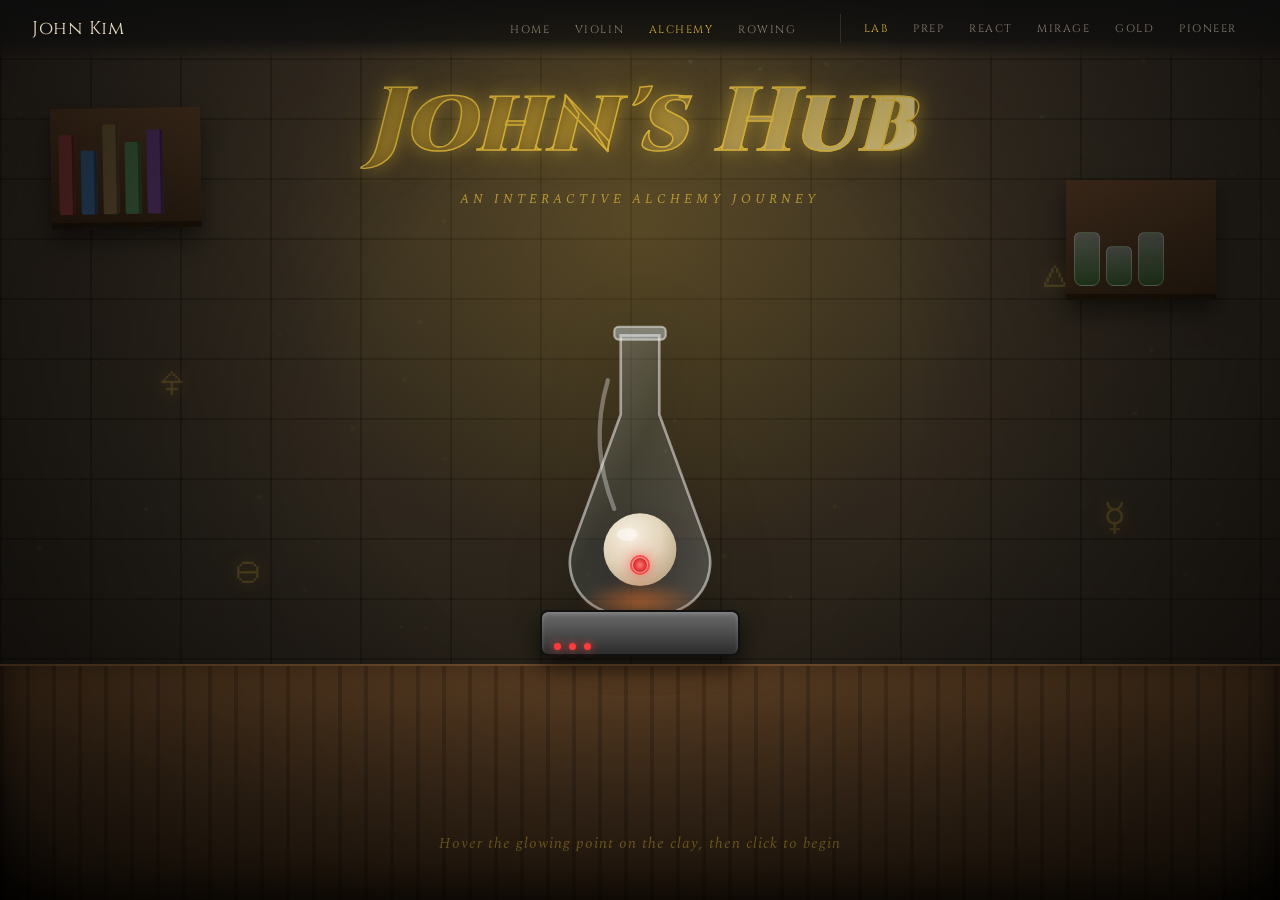
<file: Yohwan_2nd_Subpage_Alchemy/index.html>
<!DOCTYPE html>
<html lang="en">
<head>
  <meta charset="UTF-8" />
  <meta name="viewport" content="width=device-width, initial-scale=1.0" />
  <title>John's Hub — Interactive Alchemy Journey</title>
  <link rel="preconnect" href="https://fonts.googleapis.com" />
  <link rel="preconnect" href="https://fonts.gstatic.com" crossorigin />
  <link href="https://fonts.googleapis.com/css2?family=Cinzel:wght@400;600;700;900&family=Cormorant+Garamond:ital,wght@0,400;0,600;1,400;1,600&family=Spectral:ital,wght@0,400;0,600;1,400&display=swap" rel="stylesheet" />
  <link rel="stylesheet" href="styles.css" />
</head>
<body>
  <!-- Ambient layers shared across the whole experience -->
  <div class="vignette"></div>
  <canvas id="dust-canvas" aria-hidden="true"></canvas>

  <nav class="site-nav" aria-label="Site navigation">
    <a class="site-nav__brand" href="../Yohwan_Mainpage/Yohwan_Mainpage_TuningForks/index.html">John Kim</a>
    <ul class="site-nav__links">
      <li><a href="../Yohwan_Mainpage/Yohwan_Mainpage_TuningForks/index.html">Home</a></li>
      <li><a href="../Yohwan_1st_Subpage_Violin/index.html">Violin</a></li>
      <li><a href="#" class="is-active" data-nav="alchemy" aria-current="page">Alchemy</a></li>
      <li><a href="../Yohwan_3rd_Subpage_Rowing/index.html">Rowing</a></li>
    </ul>
    <ul class="site-nav__pathways" aria-label="Alchemy stages">
      <li><button type="button" data-nav-scene="0">Lab</button></li>
      <li><button type="button" data-nav-scene="1">Prep</button></li>
      <li><button type="button" data-nav-scene="2">React</button></li>
      <li><button type="button" data-nav-scene="3">Mirage</button></li>
      <li><button type="button" data-nav-scene="4">Gold</button></li>
      <li><button type="button" data-nav-scene="5">Pioneer</button></li>
    </ul>
  </nav>

  <main id="stage">

    <!-- ===================== SECTION 1 — THE LABORATORY ===================== -->
    <section class="scene" id="scene-1" data-scene="0">
      <div class="lab-environment">
        <div class="stone-wall"></div>
        <div class="shelf shelf-left">
          <span class="book b1"></span><span class="book b2"></span><span class="book b3"></span>
          <span class="book b4"></span><span class="book b5"></span>
        </div>
        <div class="shelf shelf-right">
          <span class="jar"></span><span class="jar small"></span><span class="jar"></span>
        </div>
        <div class="alch-symbol s1">🜍</div>
        <div class="alch-symbol s2">🜂</div>
        <div class="alch-symbol s3">🜔</div>
        <div class="alch-symbol s4">☿</div>
        <div class="table"></div>
        <div class="ambient-light"></div>
      </div>

      <header class="hub-title">
        <h1 class="title-text" data-text="John's Hub">John's Hub</h1>
        <p class="subtitle">An Interactive Alchemy Journey</p>
      </header>

      <!-- The flask on the heating platform -->
      <div class="flask-rig" id="flask-rig-1">
        <div class="stove">
          <div class="stove-glow"></div>
          <div class="stove-body"></div>
          <div class="stove-leds"><i></i><i></i><i></i></div>
        </div>
        <svg class="flask" viewBox="0 0 200 280" aria-hidden="true">
          <defs>
            <linearGradient id="glassGrad" x1="0" y1="0" x2="1" y2="1">
              <stop offset="0%" stop-color="#ffffff" stop-opacity="0.28"/>
              <stop offset="45%" stop-color="#bfe9ff" stop-opacity="0.10"/>
              <stop offset="100%" stop-color="#ffffff" stop-opacity="0.20"/>
            </linearGradient>
            <radialGradient id="clayGrad" cx="38%" cy="32%" r="75%">
              <stop offset="0%" stop-color="#f7f1e2"/>
              <stop offset="55%" stop-color="#e3d6bd"/>
              <stop offset="100%" stop-color="#b9a886"/>
            </radialGradient>
          </defs>
          <!-- flask body -->
          <path class="flask-glass" d="M82 18 h36 v74 l44 120 a48 48 0 0 1 -44 66 h-36 a48 48 0 0 1 -44 -66 l44 -120 z"/>
          <!-- neck rim -->
          <rect class="flask-rim" x="76" y="10" width="48" height="12" rx="4"/>
          <!-- liquid placeholder (empty in scene 1) -->
          <clipPath id="flaskClip">
            <path d="M82 18 h36 v74 l44 120 a48 48 0 0 1 -44 66 h-36 a48 48 0 0 1 -44 -66 l44 -120 z"/>
          </clipPath>
          <!-- clay sphere -->
          <g clip-path="url(#flaskClip)">
            <circle class="clay-sphere" cx="100" cy="218" r="34" fill="url(#clayGrad)"/>
            <ellipse class="clay-shine" cx="88" cy="204" rx="10" ry="6" fill="#fff" opacity="0.5"/>
          </g>
          <!-- glass highlight -->
          <path class="flask-highlight" d="M70 60 q-18 60 6 120" />
        </svg>

        <!-- glowing red interaction point over the clay -->
        <button class="hotspot" id="hotspot-clay" aria-label="Magnify the clay">
          <span class="hot-ring"></span>
          <span class="hot-core"></span>
        </button>
      </div>

      <p class="hint hint-1">Hover the glowing point on the clay, then click to begin</p>
    </section>

    <!-- ===================== SECTION 2 — PREPARATION PHASE ===================== -->
    <section class="scene" id="scene-2" data-scene="1">
      <div class="zoom-vignette"></div>
      <div class="flask-rig zoomed" id="flask-rig-2">
        <svg class="flask big" viewBox="0 0 200 280" aria-hidden="true">
          <path class="flask-glass" d="M82 18 h36 v74 l44 120 a48 48 0 0 1 -44 66 h-36 a48 48 0 0 1 -44 -66 l44 -120 z"/>
          <rect class="flask-rim" x="76" y="10" width="48" height="12" rx="4"/>
          <g clip-path="url(#flaskClip)">
            <circle class="clay-sphere" cx="100" cy="218" r="32" fill="url(#clayGrad)"/>
          </g>
          <path class="flask-highlight" d="M70 60 q-18 60 6 120" />
        </svg>

        <button class="hotspot near-opening" id="hotspot-add" aria-label="Add materials">
          <span class="hot-ring"></span>
          <span class="hot-core"></span>
        </button>
      </div>

      <!-- Material catalogue revealed on hover/click -->
      <aside class="material-panel" id="material-panel">
        <h2>Add to the Flask</h2>
        <ul>
          <li class="mat mat-gold">
            <span class="mat-vial vial-green"></span>
            <span class="mat-name">HAuCl<sub>4</sub></span>
            <span class="mat-desc">Bright translucent green liquid</span>
          </li>
          <li class="mat mat-h2">
            <span class="mat-vial vial-blue"></span>
            <span class="mat-name">Liquid H<sub>2</sub></span>
            <span class="mat-desc">Pale cryogenic blue, frosted mist</span>
          </li>
          <li class="mat mat-stone">
            <span class="mat-vial vial-stone"></span>
            <span class="mat-name">Philosopher's Stone</span>
            <span class="mat-desc">Violet core, pink radiation aura</span>
          </li>
        </ul>
        <button class="btn brass" id="btn-pour">Pour Materials In</button>
      </aside>

      <p class="hint hint-2">Click the glow near the flask opening</p>
    </section>

    <!-- ===================== SECTION 3 — REACTION SETUP ===================== -->
    <section class="scene" id="scene-3" data-scene="2">
      <div class="flask-rig zoomed" id="flask-rig-3">
        <div class="stove platform">
          <div class="stove-glow hot"></div>
          <div class="stove-body">
            <button class="btn heat-btn" id="btn-heat">
              <span class="heat-led"></span>
              HEAT TO 450°C
            </button>
          </div>
        </div>
        <svg class="flask big" viewBox="0 0 200 280" aria-hidden="true">
          <path class="flask-glass" d="M82 18 h36 v74 l44 120 a48 48 0 0 1 -44 66 h-36 a48 48 0 0 1 -44 -66 l44 -120 z"/>
          <rect class="flask-rim" x="76" y="10" width="48" height="12" rx="4"/>
          <g clip-path="url(#flaskClip)">
            <rect class="fluid fluid-green" x="38" y="280" width="124" height="0"/>
            <rect class="fluid fluid-blue" x="38" y="280" width="124" height="0"/>
            <circle class="clay-sphere" cx="100" cy="220" r="30" fill="url(#clayGrad)"/>
            <g class="stone-floating" opacity="0">
              <polygon class="stone-crystal" points="100,150 116,176 100,210 84,176" />
            </g>
            <g class="bubbles"></g>
          </g>
          <path class="flask-highlight" d="M70 60 q-18 60 6 120" />
        </svg>

        <!-- temperature meter -->
        <div class="thermo" id="thermo">
          <div class="thermo-fill"></div>
          <span class="thermo-read">25°C</span>
        </div>
      </div>
      <p class="hint hint-3">Press the brass control to begin heating</p>
    </section>

    <!-- ===================== SECTION 4 — TRANSFORMATION ===================== -->
    <section class="scene" id="scene-4" data-scene="3">
      <div class="vortex" id="vortex">
        <div class="vortex-ring r-green"></div>
        <div class="vortex-ring r-purple"></div>
        <div class="vortex-core"></div>
      </div>

      <article class="info-bubble mirage" id="info-4">
        <span class="info-kicker">Concord Review · Humanities Research</span>
        <h2>The Mirage of the Middle East</h2>
        <p class="mirage-lead">
          The purple haze is a visual representation of my Concord Review paper —
          how the colloquial term <em>“Middle East”</em> and the meaning of
          <strong>Orientalism</strong> have shifted across human history.
        </p>
        <p>
          Through three case studies — from the Greco-Persian Era (500 BCE), to the
          Ilkhanate Era (13th century), to the modern tourism industry advertised by
          the Gulf States — the paper traces how perception and reality diverge,
          and how those mirages are remade over time.
        </p>
        <p>
          This research grew from something that once seemed trivial: my time in Dubai,
          often spent fondling with clay. That tactile curiosity became a bridge into
          Chemistry — resembling the mechanism of Alchemy itself — while heritage sites
          and museums I visited, even without fully noting every historic detail,
          unconsciously shaped the direction of this inquiry into Orientalism.
        </p>
        <ul class="tag-row mirage-eras" aria-label="Case studies">
          <li>Greco-Persian · 500 BCE</li>
          <li>Ilkhanate · 13th c.</li>
          <li>Modern Gulf tourism</li>
        </ul>
        <div class="mirage-actions">
          <a
            class="btn brass"
            id="btn-download-paper"
            href="Papers/John%20Yohwan%20Kim_Mirage_of_The%20_Middle_East.docx.pdf"
            download="The_Mirage_of_the_Middle_East.pdf"
          >Download</a>
          <button class="btn mirage-continue" id="btn-final-product" type="button">Continue the reaction</button>
        </div>
      </article>
    </section>

    <!-- ===================== SECTION 5 — THE GOLD ===================== -->
    <section class="scene" id="scene-5" data-scene="4">
      <div class="lab-environment dim">
        <div class="stone-wall"></div>
        <div class="table"></div>
      </div>

      <div class="debris">
        <span class="shard sh1"></span><span class="shard sh2"></span>
        <span class="shard sh3"></span><span class="shard sh4"></span>
        <span class="residue"></span>
      </div>

      <div class="gold-stage" id="gold-stage">
        <div class="lens-flare"></div>
        <div class="shine-streaks"></div>
        <svg class="gold-nugget" viewBox="0 0 220 160" aria-hidden="true">
          <defs>
            <linearGradient id="goldGrad" x1="0" y1="0" x2="1" y2="1">
              <stop offset="0%" stop-color="#fff6cf"/>
              <stop offset="35%" stop-color="#f5d35a"/>
              <stop offset="65%" stop-color="#d4af37"/>
              <stop offset="100%" stop-color="#8a6a16"/>
            </linearGradient>
          </defs>
          <polygon fill="url(#goldGrad)" points="20,120 50,60 100,40 150,52 200,96 175,140 90,150 40,140"/>
          <polygon fill="#fff7d6" opacity="0.6" points="50,60 100,40 110,78 70,90"/>
          <polygon fill="#bf9a2e" opacity="0.7" points="150,52 200,96 175,140 130,110"/>
        </svg>
        <button class="gold-hotspot" id="hotspot-gold" aria-label="Discover the meaning of the gold"></button>
      </div>

      <p class="hint hint-5">A treasure forged from the reaction — click the gold</p>
    </section>

    <!-- ===================== SECTION 6 — THE MEANING ===================== -->
    <section class="scene" id="scene-6" data-scene="5">
      <article class="info-bubble gold-meaning" id="info-6">
        <span class="info-kicker">The Meaning of the Gold</span>
        <h2 class="gold-text">Gold symbolizes discovering my interest in Chemistry.</h2>
        <p class="gold-lead">
          Gold is the visual representation of how seemingly useless clay inspired my main passion —
          my life-driven force. What began as a trivial material became the spark that led me into
          Chemistry, and <strong>Pioneer Academics Research</strong> is the physical product of that
          genuine commitment to the field.
        </p>
        <p>
          The review asks: How can the molecular characteristics of circulating tumor DNA
          (<em>ctDNA</em>) biomarkers inform the rational design of biosensing technologies for
          early cancer detection?
        </p>
        <div class="thesis-block">
          <span class="thesis-label">Thesis</span>
          <p>
            Current ctDNA research has largely emphasized discovering new biomarkers and improving
            sensing technologies independently. However, the rational design of next-generation
            biosensors should begin with the molecular chemistry of the biomarker itself, because
            biomarker properties fundamentally determine the requirements for molecular recognition
            and analytical detection.
          </p>
        </div>
        <ul class="tag-row gold-tags" aria-label="Research focus">
          <li>Pioneer Academics</li>
          <li>ctDNA biomarkers</li>
          <li>Biosensor design</li>
          <li>Early cancer detection</li>
        </ul>
        <div class="mirage-actions gold-actions">
          <button
            class="btn brass"
            id="btn-download-pioneer"
            type="button"
            disabled
            title="Paper coming soon"
            aria-disabled="true"
          >Download</button>
          <button class="btn mirage-continue" id="btn-restart" type="button">Back to the Alchemy Experiment</button>
        </div>
      </article>
    </section>

  </main>

  <!-- transition flash overlay -->
  <div class="flash" id="flash"></div>
  <div class="zoom-text" id="zoom-text">Magnifying on the clay…</div>

  <script src="https://cdn.jsdelivr.net/npm/gsap@3.12.5/dist/gsap.min.js"></script>
  <script src="script.js"></script>
</body>
</html>
</file>
<file: Yohwan_2nd_Subpage_Alchemy/styles.css>
/* =========================================================
   John's Hub — Interactive Alchemy Journey
   ========================================================= */

:root {
  --gold: #D4AF37;
  --gold-light: #f5d35a;
  --walnut: #3B2A1A;
  --walnut-deep: #2a1d10;
  --charcoal: #1A1A1A;
  --emerald: #00C853;
  --cryo: #AEEFFF;
  --violet: #B14CFF;
  --pink: #FF77D9;
  --ink: #e9dcc2;

  --font-display: 'Cinzel', serif;
  --font-body: 'Cormorant Garamond', serif;
  --font-accent: 'Spectral', serif;
}

* { box-sizing: border-box; margin: 0; padding: 0; }

html, body {
  height: 100%;
  background: radial-gradient(circle at 50% 30%, #241a0f 0%, var(--charcoal) 70%, #0d0d0d 100%);
  color: var(--ink);
  font-family: var(--font-body);
  overflow: hidden;
  -webkit-font-smoothing: antialiased;
}

/* ---------- shared ambient ---------- */
.vignette {
  position: fixed; inset: 0; pointer-events: none; z-index: 40;
  background: radial-gradient(circle at 50% 45%, transparent 35%, rgba(0,0,0,0.55) 90%, rgba(0,0,0,0.85) 100%);
}
#dust-canvas {
  position: fixed; inset: 0; z-index: 5; pointer-events: none;
}

/* ---------- stage / scenes ---------- */
#stage { position: relative; width: 100vw; height: 100vh; }
.scene {
  position: absolute; inset: 0;
  display: flex; align-items: center; justify-content: center;
  opacity: 0; visibility: hidden;
  transition: opacity 0.9s ease;
  z-index: 10;
}
.scene.active { opacity: 1; visibility: visible; z-index: 20; }

/* ---------- top site navigation (matches Violin subpage) ---------- */
.site-nav {
  position: fixed;
  top: 0;
  left: 0;
  right: 0;
  z-index: 200;
  display: flex;
  align-items: center;
  gap: 1.5rem;
  padding: 0.85rem 2rem;
  background: linear-gradient(180deg, rgba(13, 13, 13, 0.92) 0%, rgba(13, 13, 13, 0.72) 70%, transparent 100%);
  backdrop-filter: blur(8px);
  pointer-events: none;
}

.site-nav > * {
  pointer-events: auto;
}

.site-nav__brand {
  font-family: var(--font-display);
  font-size: 1.15rem;
  letter-spacing: 0.04em;
  color: var(--ink);
  text-decoration: none;
  white-space: nowrap;
}

.site-nav__links,
.site-nav__pathways {
  display: flex;
  align-items: center;
  gap: 0.15rem;
  list-style: none;
}

.site-nav__links {
  margin-left: auto;
}

.site-nav__links a,
.site-nav__pathways button {
  font-family: var(--font-display);
  font-size: 0.68rem;
  letter-spacing: 0.14em;
  text-transform: uppercase;
  color: rgba(233, 220, 194, 0.55);
  text-decoration: none;
  padding: 0.45rem 0.7rem;
  transition: color 0.25s, background 0.25s;
  border-radius: 2px;
  border: none;
  background: none;
  cursor: pointer;
}

.site-nav__links a:hover,
.site-nav__pathways button:hover,
.site-nav__links a.is-active,
.site-nav__pathways button.is-active {
  color: var(--ink);
}

.site-nav__links a.is-active,
.site-nav__pathways button.is-active {
  color: var(--gold);
}

.site-nav__pathways {
  margin-left: 0.5rem;
  padding-left: 0.75rem;
  border-left: 1px solid rgba(233, 220, 194, 0.12);
}

/* =========================================================
   LABORATORY ENVIRONMENT
   ========================================================= */
.lab-environment { position: absolute; inset: 0; overflow: hidden; }
.lab-environment.dim { filter: brightness(.6) saturate(.85); }

.stone-wall {
  position: absolute; inset: 0;
  background:
    repeating-linear-gradient(0deg, rgba(0,0,0,.25) 0 2px, transparent 2px 60px),
    repeating-linear-gradient(90deg, rgba(0,0,0,.25) 0 2px, transparent 2px 90px),
    linear-gradient(180deg, #3a3128 0%, #2a241c 60%, #1b1712 100%);
  opacity: .9;
}
.stone-wall::after {
  content: ""; position: absolute; inset: 0;
  background: radial-gradient(circle at 50% 20%, rgba(212,175,55,.10), transparent 60%);
}

.table {
  position: absolute; bottom: 0; left: 0; right: 0; height: 26vh;
  background:
    repeating-linear-gradient(90deg, rgba(0,0,0,.18) 0 4px, transparent 4px 26px),
    linear-gradient(180deg, #5a3d22 0%, #3B2A1A 55%, #25190d 100%);
  box-shadow: 0 -10px 40px rgba(0,0,0,.6) inset, 0 -2px 0 #6b4a2a;
}

.shelf {
  position: absolute; top: 12%; width: 150px; height: 120px;
  background: linear-gradient(180deg, #4a3320, #2c1f12);
  border-bottom: 6px solid #1c130a;
  box-shadow: 0 12px 24px rgba(0,0,0,.5);
  display: flex; align-items: flex-end; gap: 6px; padding: 8px;
}
.shelf-left { left: 4%; transform: rotate(-1deg); }
.shelf-right { right: 5%; top: 20%; }
.book { width: 16px; height: 70px; border-radius: 2px; box-shadow: inset -3px 0 rgba(0,0,0,.35); }
.book.b1 { background: #6b2d2d; height: 80px; }
.book.b2 { background: #2d4a6b; height: 64px; }
.book.b3 { background: #5a4a2d; height: 90px; }
.book.b4 { background: #3a5a3a; height: 72px; }
.book.b5 { background: #4a2d5a; height: 84px; }
.jar {
  width: 26px; height: 54px; border-radius: 6px 6px 8px 8px;
  background: linear-gradient(180deg, rgba(174,239,255,.25), rgba(0,200,83,.18));
  border: 1px solid rgba(255,255,255,.2);
}
.jar.small { height: 40px; }

.alch-symbol {
  position: absolute; font-size: 38px; color: rgba(212,175,55,.22);
  text-shadow: 0 0 18px rgba(212,175,55,.25); user-select: none;
}
.s1 { top: 40%; left: 12%; } .s2 { top: 28%; right: 16%; }
.s3 { bottom: 34%; left: 18%; } .s4 { top: 55%; right: 12%; }

.ambient-light {
  position: absolute; top: -10%; left: 50%; width: 70vw; height: 70vh;
  transform: translateX(-50%);
  background: radial-gradient(circle, rgba(212,175,55,.16), transparent 65%);
  pointer-events: none; animation: breathe 7s ease-in-out infinite;
}
@keyframes breathe { 0%,100%{opacity:.6} 50%{opacity:1} }

/* =========================================================
   TITLE
   ========================================================= */
.hub-title { position: absolute; top: 7%; left: 50%; transform: translateX(-50%); text-align: center; z-index: 25; }
.title-text {
  position: relative;
  font-family: var(--font-display); font-style: italic; font-weight: 900;
  font-size: clamp(2.6rem, 7vw, 6rem); letter-spacing: 2px;
  color: #2c2114;
  -webkit-text-stroke: 1.5px var(--gold);
  text-shadow: 0 0 18px rgba(212,175,55,.5), 0 0 40px rgba(212,175,55,.25);
  background: linear-gradient(110deg, #6b5320 20%, #fff6cf 48%, #d4af37 52%, #6b5320 80%);
  background-size: 250% 100%;
  -webkit-background-clip: text; background-clip: text;
  -webkit-text-fill-color: transparent;
  animation: shine 5s linear infinite, floaty 6s ease-in-out infinite;
}
@keyframes shine { to { background-position: -250% 0; } }
@keyframes floaty { 0%,100%{ transform: translateY(0);} 50%{ transform: translateY(-8px);} }
.subtitle {
  font-family: var(--font-accent); font-style: italic;
  letter-spacing: 4px; text-transform: uppercase; font-size: .8rem;
  color: var(--gold); opacity: .8; margin-top: 6px;
}

/* =========================================================
   FLASK + STOVE
   ========================================================= */
.flask-rig {
  position: relative; z-index: 22;
  display: flex; flex-direction: column; align-items: center;
  transform: translateY(4vh);
}
.flask-rig.zoomed { transform: scale(1.35) translateY(2vh); }

.flask { width: 220px; height: 300px; filter: drop-shadow(0 18px 30px rgba(0,0,0,.6)); }
.flask.big { width: 300px; height: 400px; }
.flask-glass { fill: url(#glassGrad); stroke: rgba(255,255,255,.5); stroke-width: 2.5; }
.flask-rim { fill: rgba(220,235,245,.4); stroke: rgba(255,255,255,.5); stroke-width: 2; }
.flask-highlight { fill: none; stroke: rgba(255,255,255,.55); stroke-width: 4; stroke-linecap: round; opacity: .6; }
.clay-sphere { transform-origin: center; animation: claySpin 14s linear infinite; }
@keyframes claySpin { to { transform: rotate(360deg); } }

.fluid { transition: none; }
.fluid-green { fill: rgba(0,200,83,.55); }
.fluid-blue { fill: rgba(174,239,255,.45); }
.stone-crystal {
  fill: var(--violet);
  filter: drop-shadow(0 0 10px var(--pink)) drop-shadow(0 0 20px var(--violet));
}

.stove {
  position: relative; width: 200px; height: 46px; margin-top: -6px;
  order: 2;
}
.stove.platform {
  width: 270px;
  height: 62px;
  margin-top: -10px;
  order: 2;
  z-index: 25;
}
.stove-body {
  position: absolute; inset: 0;
  background: linear-gradient(180deg, #6b6b6b, #2c2c2c);
  border-radius: 8px;
  border: 2px solid #111;
  box-shadow: 0 10px 24px rgba(0,0,0,.6), inset 0 2px 4px rgba(255,255,255,.2);
  display: flex;
  align-items: center;
  justify-content: center;
  overflow: hidden;
}
.stove-glow {
  position: absolute; top: -28px; left: 50%; transform: translateX(-50%);
  width: 120px; height: 40px;
  background: radial-gradient(ellipse, rgba(255,120,40,.55), transparent 70%);
  filter: blur(4px); animation: emberFlicker 1.6s ease-in-out infinite;
}
.stove-glow.hot { background: radial-gradient(ellipse, rgba(255,80,30,.85), rgba(212,175,55,.4), transparent 70%); }
@keyframes emberFlicker { 0%,100%{opacity:.65; transform: translateX(-50%) scaleY(1);} 50%{opacity:1; transform: translateX(-50%) scaleY(1.25);} }
.stove-leds { position: absolute; bottom: 6px; left: 14px; display: flex; gap: 8px; }
.stove-leds i { width: 7px; height: 7px; border-radius: 50%; background: #ff3b3b; box-shadow: 0 0 8px #ff3b3b; animation: blink 2s infinite; }
.stove-leds i:nth-child(2){ animation-delay:.4s } .stove-leds i:nth-child(3){ animation-delay:.8s }
@keyframes blink { 0%,100%{opacity:1} 50%{opacity:.25} }

/* =========================================================
   HOTSPOTS
   ========================================================= */
.hotspot {
  position: absolute; width: 42px; height: 42px;
  background: none; border: none; cursor: pointer; z-index: 30;
  display: grid; place-items: center;
}
#hotspot-clay { bottom: 70px; left: 50%; transform: translateX(-50%); }
.hotspot.near-opening { top: 12%; left: 50%; transform: translateX(-50%); }
.hot-core {
  width: 14px; height: 14px; border-radius: 50%;
  background: radial-gradient(circle, #ff7a7a, #c40000);
  box-shadow: 0 0 14px #ff3b3b, 0 0 28px rgba(255,0,0,.7);
  animation: pulseCore 1.5s ease-in-out infinite;
}
@keyframes pulseCore { 0%,100%{transform:scale(1); opacity:1} 50%{transform:scale(1.35); opacity:.8} }
.hot-ring {
  position: absolute; width: 20px; height: 20px; border-radius: 50%;
  border: 2px solid rgba(255,60,60,.85);
  animation: ring 1.8s ease-out infinite;
}
@keyframes ring { 0%{transform:scale(.6); opacity:.9} 100%{transform:scale(2.6); opacity:0} }
.hotspot:hover .hot-core { transform: scale(1.5); box-shadow: 0 0 22px #ff3b3b, 0 0 44px rgba(255,0,0,.9); }
.hotspot:hover .hot-ring { animation-duration: 1s; }

/* =========================================================
   MATERIAL PANEL (Section 2)
   ========================================================= */
.material-panel {
  position: absolute; right: 6%; top: 50%; transform: translateY(-50%) translateX(40px);
  width: 320px; padding: 22px;
  background: linear-gradient(160deg, rgba(59,42,26,.92), rgba(26,26,26,.92));
  border: 1px solid rgba(212,175,55,.45); border-radius: 14px;
  box-shadow: 0 20px 60px rgba(0,0,0,.6), inset 0 0 30px rgba(212,175,55,.08);
  opacity: 0; pointer-events: none; z-index: 28;
}
.material-panel.show { opacity: 1; pointer-events: auto; }
.material-panel h2 { font-family: var(--font-display); color: var(--gold); font-size: 1.2rem; margin-bottom: 16px; letter-spacing: 1px; }
.material-panel ul { list-style: none; display: flex; flex-direction: column; gap: 14px; }
.mat { display: grid; grid-template-columns: 40px 1fr; grid-template-rows: auto auto; column-gap: 12px; align-items: center; }
.mat-name { font-family: var(--font-accent); font-size: 1.1rem; color: var(--ink); }
.mat-desc { grid-column: 2; font-size: .9rem; opacity: .7; font-style: italic; }
.mat-vial { grid-row: 1 / 3; width: 34px; height: 50px; border-radius: 6px 6px 10px 10px; border: 1px solid rgba(255,255,255,.25); position: relative; overflow: hidden; }
.vial-green { background: linear-gradient(180deg, transparent 30%, rgba(0,200,83,.8) 30%); box-shadow: 0 0 16px rgba(0,200,83,.5); }
.vial-blue { background: linear-gradient(180deg, transparent 30%, rgba(174,239,255,.85) 30%); box-shadow: 0 0 16px rgba(174,239,255,.6); }
.vial-stone { background: radial-gradient(circle at 50% 60%, var(--pink), var(--violet) 60%, transparent 75%); box-shadow: 0 0 18px var(--violet); }

/* =========================================================
   BUTTONS — brass machinery
   ========================================================= */
.btn {
  font-family: var(--font-display); font-weight: 600; letter-spacing: 1px;
  cursor: pointer; border: none; color: #2a1d10;
  padding: 12px 22px; border-radius: 8px; font-size: .9rem;
  transition: transform .2s ease, box-shadow .3s ease, filter .3s ease;
}
.btn.brass {
  margin-top: 18px;
  background: linear-gradient(180deg, var(--gold-light), var(--gold) 55%, #9a7a1f);
  box-shadow: 0 8px 20px rgba(0,0,0,.5), inset 0 2px 4px rgba(255,255,255,.5), 0 0 22px rgba(212,175,55,.4);
}
.btn.brass:hover { transform: translateY(-2px); box-shadow: 0 12px 28px rgba(0,0,0,.55), 0 0 34px rgba(212,175,55,.7); }

.heat-btn {
  position: absolute;
  inset: 0;
  width: 100%;
  height: 100%;
  margin: 0;
  border-radius: 6px;
  background: linear-gradient(180deg, #8a8a8a, #3a3a3a);
  color: #ffd;
  border: none;
  box-shadow: inset 0 2px 3px rgba(255,255,255,.3), inset 0 -2px 4px rgba(0,0,0,.35);
  display: inline-flex;
  align-items: center;
  justify-content: center;
  gap: 10px;
  text-shadow: 0 1px 2px #000;
  font-size: 0.82rem;
  letter-spacing: 1.2px;
  z-index: 2;
}
.heat-btn:hover { transform: none; filter: brightness(1.12); }
.heat-led { width: 10px; height: 10px; border-radius: 50%; background: #ff3b3b; box-shadow: 0 0 10px #ff3b3b; animation: blink 1.2s infinite; flex-shrink: 0; }
.heat-btn.firing { animation: shudder .12s linear infinite; }
@keyframes shudder { 0%,100%{transform: translateX(0)} 25%{transform: translateX(-1px)} 75%{transform: translateX(1px)} }

/* =========================================================
   THERMOMETER
   ========================================================= */
.thermo {
  position: absolute; right: -70px; top: 50%; transform: translateY(-50%);
  width: 22px; height: 200px; border-radius: 12px;
  background: rgba(0,0,0,.5); border: 2px solid var(--gold);
  overflow: hidden; display: flex; align-items: flex-end;
}
.thermo-fill { width: 100%; height: 0%; background: linear-gradient(0deg, #ff3b3b, #ffae00, #ffe75e); transition: none; }
.thermo-read {
  position: absolute; bottom: -26px; left: 50%; transform: translateX(-50%);
  font-family: var(--font-display); font-size: .8rem; color: var(--gold); white-space: nowrap;
}

/* =========================================================
   VORTEX / TRANSFORMATION (Section 4)
   ========================================================= */
.vortex { position: absolute; inset: 0; display: grid; place-items: center; z-index: 15; }
.vortex-ring { position: absolute; border-radius: 50%; }
.r-green { width: 60vmin; height: 60vmin; border: 18px solid rgba(0,200,83,.5); filter: blur(6px); box-shadow: 0 0 80px var(--emerald); }
.r-purple { width: 42vmin; height: 42vmin; border: 18px solid rgba(177,76,255,.5); filter: blur(6px); box-shadow: 0 0 80px var(--violet); }
.vortex-core { width: 16vmin; height: 16vmin; border-radius: 50%; background: radial-gradient(circle, #fff, var(--pink) 40%, var(--violet) 70%, transparent); filter: blur(2px); }

/* =========================================================
   INFO BUBBLE
   ========================================================= */
.info-bubble {
  position: relative; z-index: 26; max-width: 560px; margin: 0 24px;
  padding: 34px 38px; text-align: center;
  background: linear-gradient(160deg, rgba(26,26,26,.94), rgba(40,30,18,.94));
  border: 1px solid rgba(212,175,55,.5); border-radius: 18px;
  box-shadow: 0 28px 80px rgba(0,0,0,.7), inset 0 0 50px rgba(212,175,55,.07);
}
.info-bubble.wide { max-width: 720px; }
.info-bubble.mirage {
  max-width: min(720px, 92vw);
  max-height: min(82vh, 720px);
  overflow-y: auto;
  text-align: left;
  padding: 32px 36px 28px;
  border-color: rgba(177, 76, 255, 0.35);
  background:
    radial-gradient(ellipse 80% 60% at 50% 0%, rgba(177, 76, 255, 0.14), transparent 55%),
    linear-gradient(160deg, rgba(22, 16, 28, 0.96), rgba(32, 24, 18, 0.95));
  box-shadow: 0 28px 80px rgba(0,0,0,.7), 0 0 60px rgba(177, 76, 255, 0.12), inset 0 0 50px rgba(212,175,55,.05);
}
.info-kicker { font-family: var(--font-display); letter-spacing: 4px; text-transform: uppercase; font-size: .7rem; color: var(--emerald); }
.info-bubble.mirage .info-kicker { color: #c9a0ff; }
.info-bubble h2 { font-family: var(--font-display); color: var(--gold); font-size: clamp(1.6rem, 3.2vw, 2.4rem); margin: 12px 0 16px; line-height: 1.2; }
.info-bubble.mirage h2 { margin: 10px 0 14px; }
.info-bubble p { font-size: 1.15rem; line-height: 1.6; color: var(--ink); }
.info-bubble.mirage p { font-size: 0.98rem; line-height: 1.65; margin-bottom: 0.85rem; opacity: 0.92; }
.info-bubble.mirage .mirage-lead { font-size: 1.05rem; color: rgba(245, 235, 255, 0.92); }
.info-bubble em { color: var(--cryo); font-style: italic; }
.info-bubble strong { color: var(--gold-light); }
.tag-row { list-style: none; display: flex; flex-wrap: wrap; gap: 10px; justify-content: center; margin-top: 18px; }
.info-bubble.mirage .tag-row { justify-content: flex-start; margin: 14px 0 20px; }
.tag-row li {
  font-family: var(--font-accent); font-size: .82rem; padding: 5px 12px;
  border: 1px solid rgba(212,175,55,.45); border-radius: 20px; color: var(--gold);
  background: rgba(212,175,55,.06);
}
.mirage-eras li {
  border-color: rgba(177, 76, 255, 0.4);
  color: #e0c6ff;
  background: rgba(177, 76, 255, 0.1);
}
.mirage-actions {
  display: flex;
  flex-wrap: wrap;
  gap: 12px;
  align-items: center;
  margin-top: 4px;
}
.mirage-actions .btn.brass {
  margin-top: 0;
  text-decoration: none;
  display: inline-flex;
  align-items: center;
  justify-content: center;
}
.btn.mirage-continue {
  margin-top: 0;
  background: transparent;
  color: rgba(240, 230, 255, 0.85);
  border: 1px solid rgba(177, 76, 255, 0.45);
  box-shadow: none;
}
.btn.mirage-continue:hover {
  border-color: rgba(201, 160, 255, 0.8);
  color: #fff;
  background: rgba(177, 76, 255, 0.12);
}
.gold-text {
  background: linear-gradient(110deg, #6b5320, #fff6cf 50%, #d4af37 70%, #6b5320);
  background-size: 200% 100%;
  -webkit-background-clip: text; background-clip: text; -webkit-text-fill-color: transparent;
  animation: shine 6s linear infinite;
}
.info-bubble.gold-meaning {
  max-width: min(720px, 92vw);
  max-height: min(82vh, 740px);
  overflow-y: auto;
  text-align: left;
  padding: 32px 36px 28px;
  border-color: rgba(212, 175, 55, 0.5);
  background:
    radial-gradient(ellipse 80% 55% at 50% 0%, rgba(212, 175, 55, 0.16), transparent 55%),
    linear-gradient(160deg, rgba(28, 22, 12, 0.96), rgba(20, 18, 14, 0.95));
  box-shadow: 0 28px 80px rgba(0,0,0,.7), 0 0 60px rgba(212, 175, 55, 0.1), inset 0 0 50px rgba(212,175,55,.06);
}
.info-bubble.gold-meaning .info-kicker { color: var(--gold); }
.info-bubble.gold-meaning h2 {
  font-size: clamp(1.45rem, 2.8vw, 2.1rem);
  margin: 10px 0 14px;
  line-height: 1.25;
  text-align: left;
}
.info-bubble.gold-meaning p {
  font-size: 0.98rem;
  line-height: 1.65;
  margin-bottom: 0.85rem;
  opacity: 0.92;
}
.info-bubble.gold-meaning .gold-lead {
  font-size: 1.05rem;
  color: rgba(255, 246, 207, 0.92);
}
.thesis-block {
  margin: 1rem 0 1.15rem;
  padding: 1rem 1.1rem;
  border-radius: 12px;
  border: 1px solid rgba(212, 175, 55, 0.28);
  background: rgba(212, 175, 55, 0.07);
}
.thesis-label {
  display: inline-block;
  font-family: var(--font-display);
  font-size: 0.68rem;
  letter-spacing: 0.2em;
  text-transform: uppercase;
  color: var(--gold);
  margin-bottom: 0.55rem;
}
.thesis-block p {
  margin-bottom: 0 !important;
  font-size: 0.95rem !important;
  color: rgba(255, 246, 207, 0.88);
}
.gold-tags {
  justify-content: flex-start;
  margin: 4px 0 18px;
}
.gold-actions .btn.brass:disabled,
.gold-actions .btn.brass[aria-disabled="true"] {
  opacity: 0.55;
  cursor: not-allowed;
  filter: grayscale(0.15);
  transform: none;
  box-shadow: 0 6px 16px rgba(0,0,0,.4), inset 0 2px 4px rgba(255,255,255,.35);
}
.gold-actions .btn.mirage-continue {
  border-color: rgba(212, 175, 55, 0.4);
  color: rgba(255, 246, 207, 0.88);
}
.gold-actions .btn.mirage-continue:hover {
  border-color: rgba(245, 211, 90, 0.75);
  background: rgba(212, 175, 55, 0.12);
  color: #fff;
}
.meaning-grid { display: grid; grid-template-columns: 1fr 1fr; gap: 18px; margin: 22px 0 4px; text-align: left; }
.meaning-card { padding: 16px; border-radius: 12px; background: rgba(212,175,55,.05); border: 1px solid rgba(212,175,55,.25); }
.meaning-card h3 { font-family: var(--font-display); color: var(--emerald); font-size: 1rem; margin-bottom: 8px; }
.meaning-card p { font-size: 1rem; opacity: .9; }

/* =========================================================
   THE GOLD (Section 5)
   ========================================================= */
.gold-stage { position: relative; z-index: 22; display: grid; place-items: center; }
.gold-nugget { width: 320px; filter: drop-shadow(0 16px 30px rgba(0,0,0,.7)) drop-shadow(0 0 40px rgba(212,175,55,.7)); animation: floaty 5s ease-in-out infinite; }
.lens-flare {
  position: absolute; width: 600px; height: 600px;
  background: radial-gradient(circle, rgba(255,247,214,.35), rgba(212,175,55,.12) 35%, transparent 60%);
  animation: breathe 4s ease-in-out infinite; pointer-events: none;
}
.shine-streaks {
  position: absolute; width: 520px; height: 520px; pointer-events: none;
  background:
    conic-gradient(from 0deg, transparent 0 8%, rgba(255,247,214,.55) 9% 10%, transparent 11% 33%,
    rgba(255,247,214,.4) 34% 35%, transparent 36% 66%, rgba(255,247,214,.5) 67% 68%, transparent 69%);
  -webkit-mask: radial-gradient(circle, transparent 36%, #000 38%, transparent 62%);
  mask: radial-gradient(circle, transparent 36%, #000 38%, transparent 62%);
  animation: spinSlow 12s linear infinite; opacity: .8;
}
@keyframes spinSlow { to { transform: rotate(360deg); } }
.gold-hotspot { position: absolute; inset: -10px; background: none; border: none; cursor: pointer; border-radius: 50%; }
.gold-stage:hover .gold-nugget { filter: drop-shadow(0 16px 30px rgba(0,0,0,.7)) drop-shadow(0 0 70px rgba(255,215,90,1)); }

.debris { position: absolute; bottom: 22vh; left: 50%; transform: translateX(-50%); width: 500px; height: 120px; z-index: 21; }
.shard { position: absolute; width: 0; height: 0; border-left: 10px solid transparent; border-right: 10px solid transparent; border-bottom: 24px solid rgba(200,235,255,.3); filter: drop-shadow(0 0 6px rgba(174,239,255,.5)); }
.sh1 { left: 6%; bottom: 0; transform: rotate(30deg); }
.sh2 { left: 28%; bottom: 6px; transform: rotate(-50deg) scale(.7); }
.sh3 { right: 24%; bottom: 2px; transform: rotate(70deg) scale(1.2); }
.sh4 { right: 6%; bottom: 8px; transform: rotate(-20deg) scale(.8); }
.residue { position: absolute; inset: 0; background: radial-gradient(ellipse at 30% 80%, rgba(0,200,83,.18), transparent 60%), radial-gradient(ellipse at 70% 80%, rgba(177,76,255,.18), transparent 60%); }

/* =========================================================
   HINTS, FLASH, ZOOM TEXT
   ========================================================= */
.hint {
  position: absolute; bottom: 5%; left: 50%; transform: translateX(-50%);
  font-family: var(--font-accent); font-style: italic; color: var(--gold);
  opacity: .7; letter-spacing: 1px; font-size: .95rem;
  animation: hintPulse 2.6s ease-in-out infinite;
}
@keyframes hintPulse { 0%,100%{opacity:.4} 50%{opacity:.85} }

.flash { position: fixed; inset: 0; background: #fff; opacity: 0; pointer-events: none; z-index: 70; }
.zoom-text {
  position: fixed; top: 50%; left: 50%; transform: translate(-50%, -50%) scale(.9);
  font-family: var(--font-display); font-style: italic; font-size: 2rem; color: var(--gold);
  text-shadow: 0 0 24px rgba(212,175,55,.7); opacity: 0; pointer-events: none; z-index: 75;
  letter-spacing: 2px;
}

/* =========================================================
   RESPONSIVE
   ========================================================= */
@media (max-width: 900px) {
  .site-nav {
    flex-wrap: wrap;
    gap: 0.5rem 1rem;
    padding: 0.7rem 1rem;
  }

  .site-nav__links {
    margin-left: 0;
    order: 3;
    width: 100%;
    justify-content: flex-start;
    overflow-x: auto;
  }

  .site-nav__pathways {
    margin-left: auto;
    padding-left: 0;
    border-left: none;
    overflow-x: auto;
  }
}

@media (max-width: 720px) {
  .material-panel { right: 50%; transform: translate(50%, 0); top: auto; bottom: 10%; width: 84%; }
  .meaning-grid { grid-template-columns: 1fr; }
  .flask-rig.zoomed { transform: scale(1.05); }
  .thermo { right: -46px; }
}

@media (prefers-reduced-motion: reduce) {
  * { animation-duration: .001ms !important; animation-iteration-count: 1 !important; }
}
</file>
